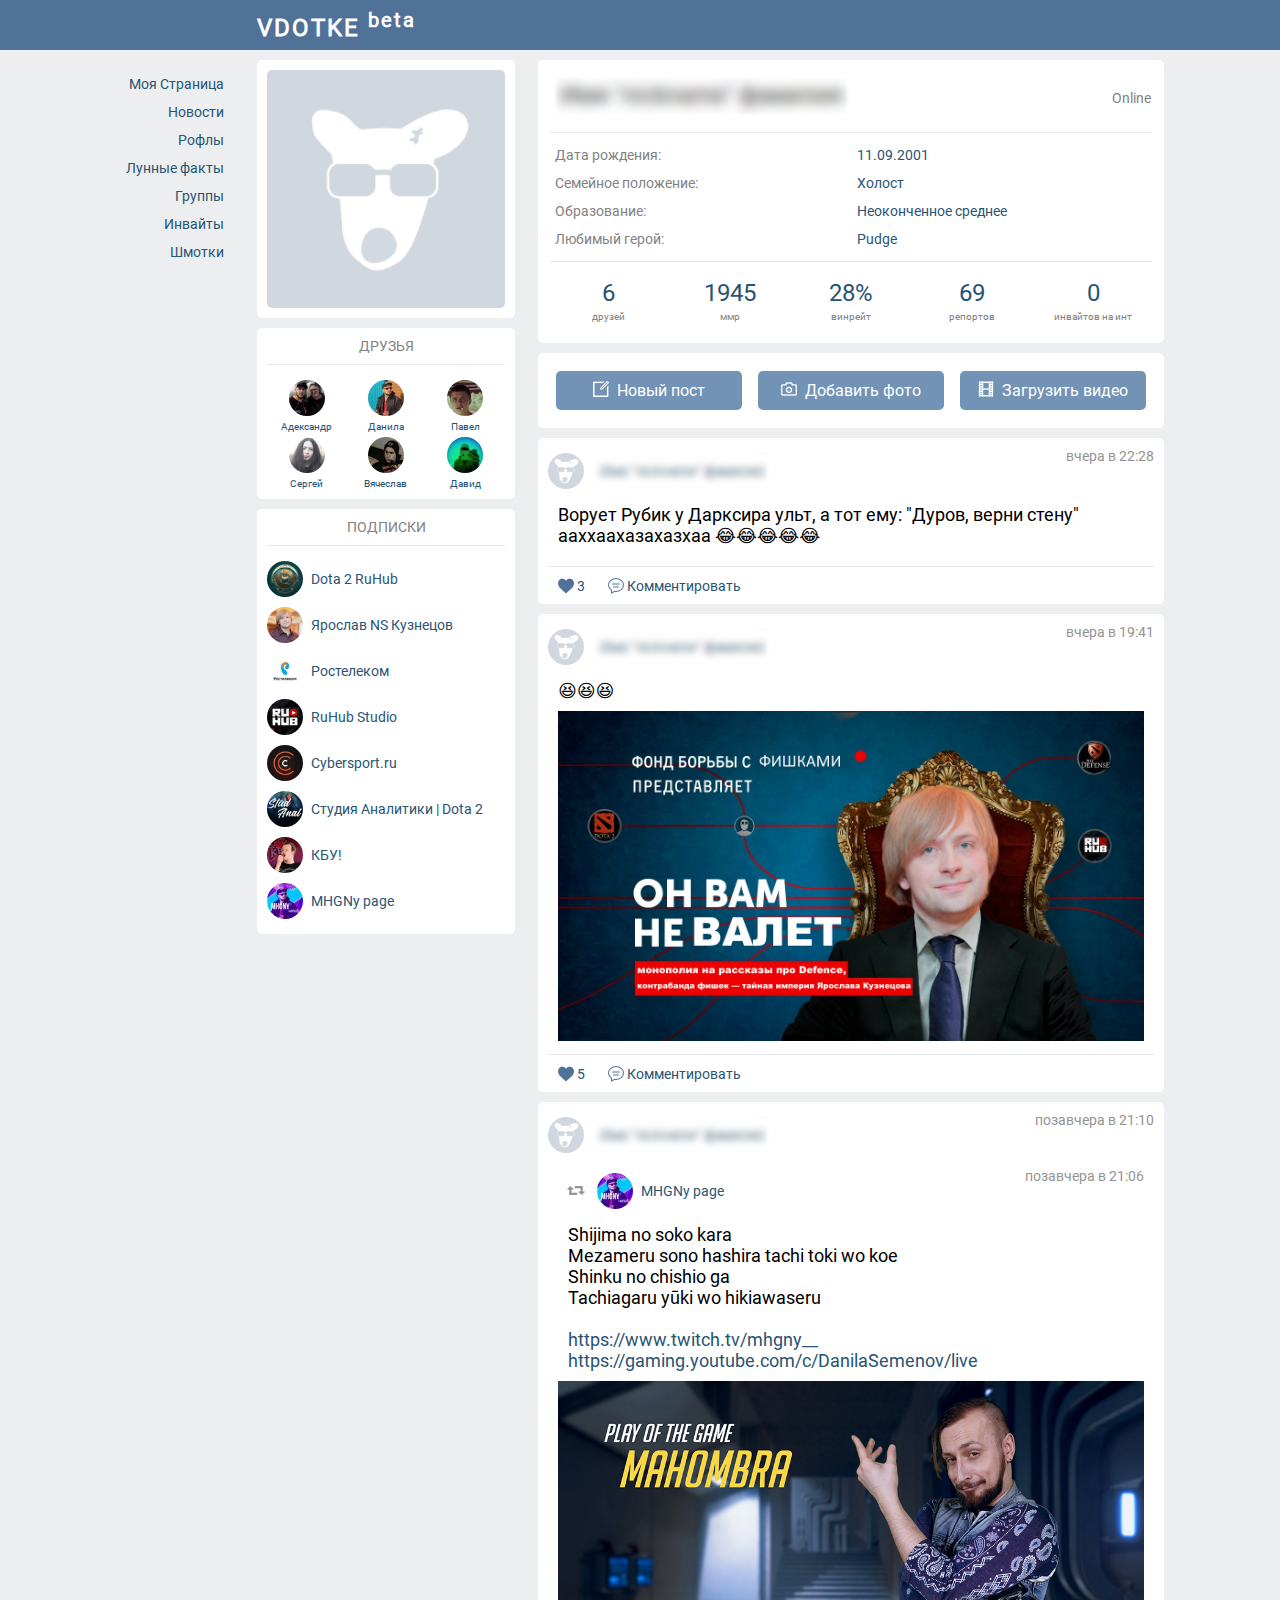
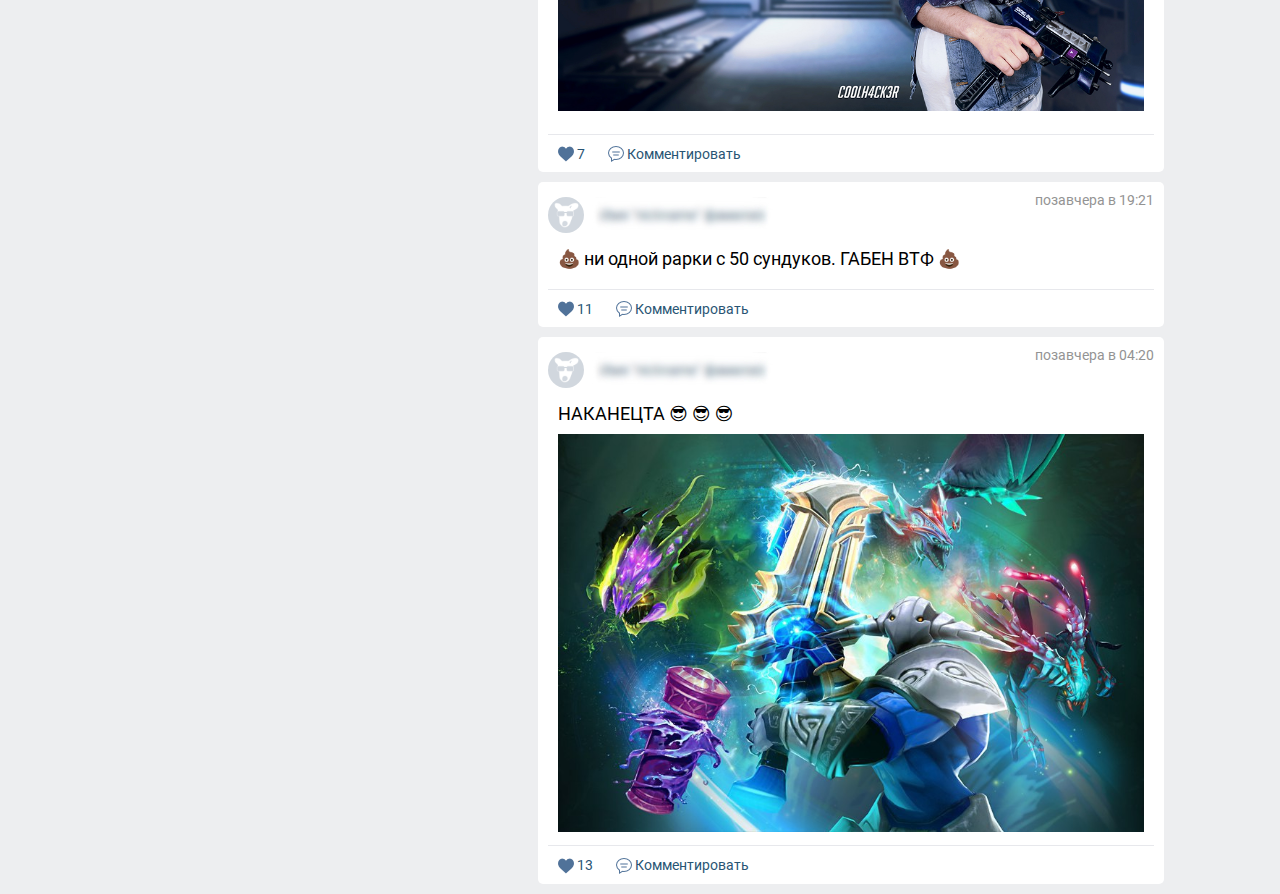
<file: index.html>
<!doctype html>
<html>
<head>
    <meta charset="utf-8">
    <title>VDOTKE [beta] | Социальная сеть для настоящих дотеров</title>
    <style type="text/css">
		
		@font-face { 
  font-family: 'Roboto';
  src: url('src/Roboto-Regular.ttf') format('truetype');
  font-weight: normal;
  font-style: normal;
}
		
        html, body {
            height: 100%;
        }

        a, a:visited, a:active {
            color: inherit;
            text-decoration: none;
			color: #285473;
        }
		
        .menu_block {
            padding: 10px;
            float: left;
            position: relative;
            margin: 10px;
            text-align: right;
            line-height: 200%;
            vertical-align: top;
        }

        .menu_block > a {
            display: block;
            color: #285473;
        }

        .content_block {
            background: #ffffff;
            padding: 10px;
            position: relative;
            margin: 10px;
            display: flex;
            justify-content: center;
            align-content: center;
            flex-direction: column;
            border-radius: 5px;
        }
		.post_header {
            position: relative;
  			display: flex;
  			flex-direction: row;
  			flex-wrap: nowrap;
  			justify-content: space-between;
			align-items: center;
            border-radius: 5px;
        }

        .content_block__header {
            padding-bottom: 10px;
            margin-bottom: 10px;
            border-bottom: 1px solid #e7e8ec;
            color: #828282;
            text-transform: uppercase;
        }

        .status_block {
            position: relative;
            display: flex;
            justify-content: center;
            align-content: center;
            flex-direction: row;
            border-radius: 5px;
        }
		.post_status_block {
            position: relative;
            display: flex;
            justify-content:flex-end;
            align-content: right;
            flex-direction: row;
            border-radius: 5px;
        }

        .status_cell {
            position: relative;
            border-radius: 5px;
            text-align: center;
            justify-content: center;
            align-content: center;
            flex-direction: row;
            width: 25%;
            margin: 10px;
        }

        .blocktop {
            background: #507299;
			display:flex;

            justify-content: center;

			align-items: center;
            height: 50px;

        }

        .centered-wrapper {
            position: relative;
            text-align: center;
            margin: 0;
            font-family: Roboto, Helvetica, Arial, Verdana, Tahoma, sans;
            font-size: 14px;
        }

        .centered-wrapper:before {
            position: relative;
            display: inline-block;
            width: 0;
            height: 100%;
            vertical-align: middle;
            margin: 0;
        }

        .centered-content {
            display: inline-block;
            vertical-align: top;
            margin: 0;
        }

        .button {
            background-color: #7293b6;
            border: none;
            color: white;
            padding: 10px;
            margin: 8px;
            text-align: center;
            text-decoration: none;
            font-size: 16px;
            border-radius: 5px;
            width: 33%;
			justify-content: center;
			vertical-align: middle;
			position: relative;
			display: flex;
        }

        .button:hover {
            background-color: #507299;
            border: none;
            color: white;
            padding: 10px;
            margin: 8px;
            text-align: center;
            text-decoration: none;
            font-size: 16px;
            border-radius: 5px;
            width: 33%;
            cursor: pointer;
        }
		.button_post {
            background-color: #7293b6;
            border: none;
            color: white;
            padding: 10px;
            text-align: center;
            text-decoration: none;
            font-size: 16px;
            border-radius: 5px;
            width: 25%;
			float:right;
			margin-top:8px;
        }

        .button_post:hover {
            background-color: #507299;
            border: none;
            color: white;
            padding: 10px;
            text-align: center;
            text-decoration: none;
            font-size: 16px;
            border-radius: 5px;
            width: 25%;
            cursor: pointer;
			margin-top:8px;
			float: right;
        }
		.button_close {
            border: none;
            color: white;
			width: 24px;
			height: 24px;
            text-align: center;
            text-decoration: none;
            font-size: 8px;
            border-radius: 5px;
			float:right;
			vertical-align: middle;
			color: #000;
			padding: 4px;
        }

        .button_close:hover {
            border: none;
            color: white;
			width: 24px;
            height: 24px;
            text-align: center;
            text-decoration: none;
            font-size: 8px;
            border-radius: 5px;
            cursor: pointer;
			vertical-align: middle;
			color: #000;
			padding: 4px;
        }
		.close_icon {
            height: 16px;
            width: 16px;
            vertical-align: middle;
            margin: 4px 0;
			opacity: 0.1;
        }
		.close_icon:hover {
            height: 16px;
            width: 16px;
            vertical-align: middle;
            margin: 4px 0;
			opacity: 0.3;
        }
		
		.friend_grid {
			padding: 0;
  			margin: 0;
  			list-style: none;
    		display: flex;				
  			flex-wrap:wrap;
			justify-content: center;
			width: auto;
		}
		
		.friend_block {
			display: flex;
            align-content: center;
			align-items: center;
            flex-direction: column;
			text-align: center;
			font-size: 10px;
			flex-grow: 1;
  			width: 30%;
			color: #42648b;
		}

        .blocktop {
            color: white;
            font-weight: bold;
            font-size: x-large;
			letter-spacing: 2px;
			font-kerning: normal;
        }

        .avatar {
            border-radius: 5px;
			width: 100%;
        }

        .profile {
            text-align: left;
        }

        .profile__avatar {
            height: 36px;
			width: 36px;
            border-radius: 50%;
            vertical-align:middle;
            margin: 5px 0;
        }

        .profile__name {
            margin-left: 5px;
            color: #285473;
            vertical-align: middle;
			position: relative;
			align-items: center;
			justify-content: center;
			align-content: center;
        }

        .profile__date {
            float: right;
            color: #939393;
            vertical-align: middle;
			
        }

        .profile.post {
            padding-bottom: 0px;
            margin-bottom: 0px;

        }

        .post__text {
            text-align: left;
            max-width: 564px;
			font-size:18px;
			padding:10px;
        }

        .post__img {
            width: 100%;
        }

        .post__img img {
            max-width: 586px;
        }

        .post__footer {
            padding-top: 10px;
            margin-top: 10px;
            border-top: 1px solid #e7e8ec;
        }

        .post__actions {
            text-align: left;
        }

        .post__actions div {
            display: inline-block;
            margin: 0 10px;
        }

        .post__actions img {
            height: 16px;
            width: 16px;
            vertical-align: middle;
        }

        .post__actions span {
            vertical-align: middle;
            color: #285473;
        }

        #form {
            position: fixed;
            background: rgba(0, 0, 0, 0.7);
            height: 100%;
            width: 100%;
            z-index: 100;
        }

        #form .content_block {
            margin: 20% auto;
            width: 600px;
        }

        #form .content_block > textarea {
            height: 200px;
			border: 1px solid #e7e8ec;
			font-family: Roboto, Helvetica, Arial, Verdana, Tahoma, sans;
			font-size:36px;
        }
    </style>
    <link rel="icon" href="img/favicon.ico" type="image/x-icon"/>
    <script src="src/jquery-3.2.1.min.js"></script>

</head>
<body class="centered-wrapper" bgcolor=#edeef0>
<div id="form" style="display: none">
    <div class="content_block" style="background: #edeef0">
        <div class="post_header">
        	<div align="left" style="float:left">
            	<img src="img/noavatar.png" class="profile__avatar" >
            	<span class="profile__name" class="profile__name" style="vertical-align:middle"><img src="img/name2.jpg" class="profile__name"></span>
            </div>
            <div class="button_close" id="close_form"><img src="img/close.png" class="close_icon"></div>
        </div>
        <textarea></textarea>
        <div class="post_status_block">
        	<div class="button_post" id="show_post">Опубликовать</div>
        </div>
    </div>
</div>
<div class="blocktop">
		<div class="centered-content" style="width:54px; margin:10px; padding:10px">
		</div>
        <div class="centered-content" style="width:184px; margin:10px; padding:10px; text-align:left">
        VDOTKE <sup>beta</sup>
		</div>
        <div class="centered-content" style="width:636px; margin:10px; padding:10px">
		</div>
</div>
<div class="centered-content">
    <div class="menu_block">
        <a href="#">Моя Страница</a>
        <a href="#">Новости</a>
        <a href="#">Рофлы</a>
        <a href="#">Лунные факты</a>
        <a href="#">Группы</a>
        <a href="#">Инвайты</a>
        <a href="#">Шмотки</a>
    </div>
</div>
<div class="centered-content">
    <div class="content_block"><img class="avatar" src="img/noavatar.png"></div>
    <div class="content_block">
        <span class="content_block__header">Друзья</span>
        <div class="friend_grid">
        	<div class="friend_block">
		<a href="#">
            	<img src="img/hitr.jpg" class="profile__avatar"><br>
            	Адександр
			</a>
        	</div>
        	<div class="friend_block">
			<a href="#">
            	<img src="img/danila.jpg" class="profile__avatar"><br>
            	Данила
				</a>
        	</div>
        	<div class="friend_block">
			<a href="#">
            	<img src="img/pavel.jpg" class="profile__avatar"><br>
            	Павел
				</a>
        	</div>
        	<div class="friend_block">
			<a href="#">
            	<img src="img/burzum.jpg" class="profile__avatar"><br>
            	Сергей
				</a>
        	</div>
        	<div class="friend_block">
			<a href="#">
            	<img src="img/slava.jpg" class="profile__avatar"><br>
            	Вячеслав
				</a>
        	</div>
        	<div class="friend_block">
			<a href="#">
            	<img src="img/david.jpg" class="profile__avatar"><br>
            	Давид
			</a>
        	</div>
        </div>
    </div>
    <div class="content_block">
        <span class="content_block__header">подписки</span>
        <a href="#" class="profile">
            <img src="img/dota2ruhub.jpg" class="profile__avatar">
            <span class="profile__name">Dota 2 RuHub</span>
        </a>
        <a href="#" class="profile">
            <img src="img/ns.jpg" class="profile__avatar">
            <span class="profile__name">Ярослав NS Кузнецов</span>
        </a>
        <a href="#" class="profile">
            <img src="img/rostel.jpg" class="profile__avatar">
            <span class="profile__name">Ростелеком</span>
        </a>
        <a href="#" class="profile">
            <img src="img/ruhub.jpg" class="profile__avatar">
            <span class="profile__name">RuHub Studio</span>
        </a>
        <a href="#" class="profile">
            <img src="img/cyber.jpg" class="profile__avatar">
            <span class="profile__name">Cybersport.ru</span>
        </a>
        <a href="#" class="profile">
            <img src="img/stud.jpg" class="profile__avatar">
            <span class="profile__name">Студия Аналитики | Dota 2</span>
        </a>
        <a href="#" class="profile">
            <img src="img/kbu.jpg" class="profile__avatar">
            <span class="profile__name">КБУ!</span>
        </a>
        <a href="#" class="profile">
            <img src="img/mhgny.jpg" class="profile__avatar">
            <span class="profile__name">MHGNy page</span>
        </a>
    </div>
</div>
<div class="centered-content">
    <div class="content_block" align="left">
        <table width="100%">
            <tr>
                <td><img src="img/name_big.jpg"></td>
                <td align="right"><font color="#828282">Online</font></td>
            </tr>
        </table>
        <hr size="1" width="600px" noshade color="#e7e8ec">
        <table cellpadding="5px">
            <tr>
                <td width="50%"><font color="#828282">Дата рождения:</font></td>
                <td><font color="#42648b"><a href="#">11.09.2001</a></font></td>
            </tr>
            <tr>
                <td width="50%"><font color="#828282">Семейное положение:</font></td>
                <td><font color="#42648b"><a href="#">Холост</a></font></td>
            </tr>
            <tr>
                <td width="50%"><font color="#828282">Образование:</font></td>
                <td><font color="#42648b"><a href="#">Неоконченное среднее</a></font></td>
            </tr>
            <tr>
                <td width="50%"><font color="#828282">Любимый герой:</font></td>
                <td><font color="#42648b"><a href="#">Pudge</a></font></td>
            </tr>
        </table>
        <hr size="1" width="600px" noshade color="#e7e8ec">
        <div class="status_block">

            <div class="status_cell"><font size="5" color="#42648b"><a href="#">6</a></font><br><font size="1"
                                                                                                      color="#828282">друзей</font>
            </div>
            <div class="status_cell"><font size="5" color="#42648b"><a href="#">1945</a></font><br><font size="1"
                                                                                                        color="#828282">ммр</font>
            </div>
            <div class="status_cell"><font size="5" color="#42648b"><a href="#">28%</a></font><br><font size="1"
                                                                                                        color="#828282">винрейт</font>
            </div>
            <div class="status_cell"><font size="5" color="#42648b"><a href="#">69</a></font><br><font size="1"
                                                                                                       color="#828282">репортов</font>
            </div>
            <div class="status_cell"><font size="5" color="#42648b"><a href="#">0</a></font><br><font size="1"
                                                                                                      color="#828282">инвайтов
                на инт</font></div>

        </div>
    </div>
    <div class="content_block">
        <div class="status_block">
            <div class="button" id="create"><img src="img/post.png" width=16px height=16px>&nbsp;&nbsp;Новый пост</div>
            <div class="button"><img src="img/foto.png" width=16px height=16px>&nbsp;&nbsp;Добавить фото</div>
            <div class="button"><img src="img/video.png" width=16px height=16px>&nbsp;&nbsp;Загрузить видео</div>
        </div>
    </div>
    <div id="new_post" class="content_block" style="display: none;">
        <a href="#" class="profile post">
            <img src="img/noavatar.png" class="profile__avatar">
            <img src="img/name.jpg" class="profile__name">
            <span class="profile__date">только что</span>
        </a>
        <div class="post__text"></div>
        <div class="post__footer">
            <div class="post__actions">
                <div>
                    <img src="img/like.png">
                    <span>0</span>
                </div>
                <div>
                    <a href="#">
                        <img src="img/comment.png">
                        <span>Комментировать</span>
                    </a>
                </div>
            </div>
        </div>
    </div>
    <div class="content_block">
        <a href="#" class="profile post">
            <img src="img/noavatar.png" class="profile__avatar">
            <img src="img/name.jpg" class="profile__name">
            <span class="profile__date">вчера в 22:28</span>
        </a>
        <div class="post__text">
            Ворует Рубик у Дарксира ульт, а тот ему: "Дуров, верни стену" ааххаахазахазхаа 😂😂😂😂😂
        </div>
        <div class="post__footer">
            <div class="post__actions">
                <div>
                    <img src="img/like.png">
                    <span>3</span>
                </div>
                <div>
                    <a href="#">
                        <img src="img/comment.png">
                        <span>Комментировать</span>
                    </a>
                </div>
            </div>
        </div>
    </div>
    <div class="content_block">
        <a href="#" class="profile post">
            <img src="img/noavatar.png" class="profile__avatar">
            <img src="img/name.jpg" class="profile__name">
            <span class="profile__date">вчера в 19:41</span>
        </a>
        <div class="post__text">
            😆😆😆
        </div>
        <div class="post__img">
            <img src="img/meme5.jpg">
        </div>
        <div class="post__footer">
            <div class="post__actions">
                <div>
                    <img src="img/like.png">
                    <span>5</span>
                </div>
                <div>
                    <a href="#">
                        <img src="img/comment.png">
                        <span>Комментировать</span>
                    </a>
                </div>
            </div>
        </div>
    </div>
    <div class="content_block">
        <a href="#" class="profile post">
            <img src="img/noavatar.png" class="profile__avatar">
            <img src="img/name.jpg" class="profile__name">
            <span class="profile__date">позавчера в 21:10</span>
        </a>
        <div class="content_block" style="margin: 0px;">
             <a href="#" class="profile post">
             <img src="img/repost.png" class="profile__avatar">
            <img src="img/mhgny.jpg" class="profile__avatar">
            <span class="profile__name">MHGNy page</span>
            <span class="profile__date">позавчера в 21:06</span>
        	</a>
        	<div class="post__text">
            Shijima no soko kara<br>
			Mezameru sono hashira tachi toki wo koe<br>
			Shinku no chishio ga<br>
			Tachiagaru yūki wo hikiawaseru<br><br>
       		<a href="https://www.twitch.tv/mhgny__">https://www.twitch.tv/mhgny__</a><br>
			<a href="https://gaming.youtube.com/c/DanilaSemenov/live">https://gaming.youtube.com/c/DanilaSemenov/live</a>
        	</div>
        	<div class="post__img">
            <img src="img/mahombra.jpg">
        	</div>
		</div>
        <div class="post__footer">
            <div class="post__actions">
                <div>
                    <img src="img/like.png">
                    <span>7</span>
                </div>
                <div>
                    <a href="#">
                        <img src="img/comment.png">
                        <span>Комментировать</span>
                    </a>
                </div>
            </div>
        </div>
    </div>
    <div class="content_block">
        <a href="#" class="profile post">
            <img src="img/noavatar.png" class="profile__avatar">
            <img src="img/name.jpg" class="profile__name">
            <span class="profile__date">позавчера в 19:21</span>
        </a>
        <div class="post__text">
            💩 ни одной рарки с 50 сундуков. ГАБЕН ВТФ 💩
        </div>
        <div class="post__footer">
            <div class="post__actions">
                <div>
                    <img src="img/like.png">
                    <span>11</span>
                </div>
                <div>
                    <a href="#">
                        <img src="img/comment.png">
                        <span>Комментировать</span>
                    </a>
                </div>
            </div>
        </div>
    </div>
    <div class="content_block">
        <a href="#" class="profile post">
            <img src="img/noavatar.png" class="profile__avatar">
            <img src="img/name.jpg" class="profile__name">
            <span class="profile__date">позавчера в 04:20</span>
        </a>
        <div class="post__text">
            НАКАНЕЦТА 😎 😎 😎
        </div>
        <div class="post__img">
            <img src="img/treasure.jpg">
        </div>
        <div class="post__footer">
            <div class="post__actions">
                <div>
                    <img src="img/like.png">
                    <span>13</span>
                </div>
                <div>
                    <a href="#">
                        <img src="img/comment.png">
                        <span>Комментировать</span>
                    </a>
                </div>
            </div>
        </div>
    </div>
</div>
<script>
    $(function () {
        $('#create').on('click', function () {
            $('#form').show();
        });

        $('#show_post').on('click', function () {
            $('#form').hide();
            $('#new_post').find('.post__text').html($('textarea').val());
            $('#new_post').show();
            $('textarea').val('');
        });

        $('#close_form').on('click', function () {
            $('#form').hide();
            $('textarea').val('');
        });
    });
</script>
</body>
</html>
</file>
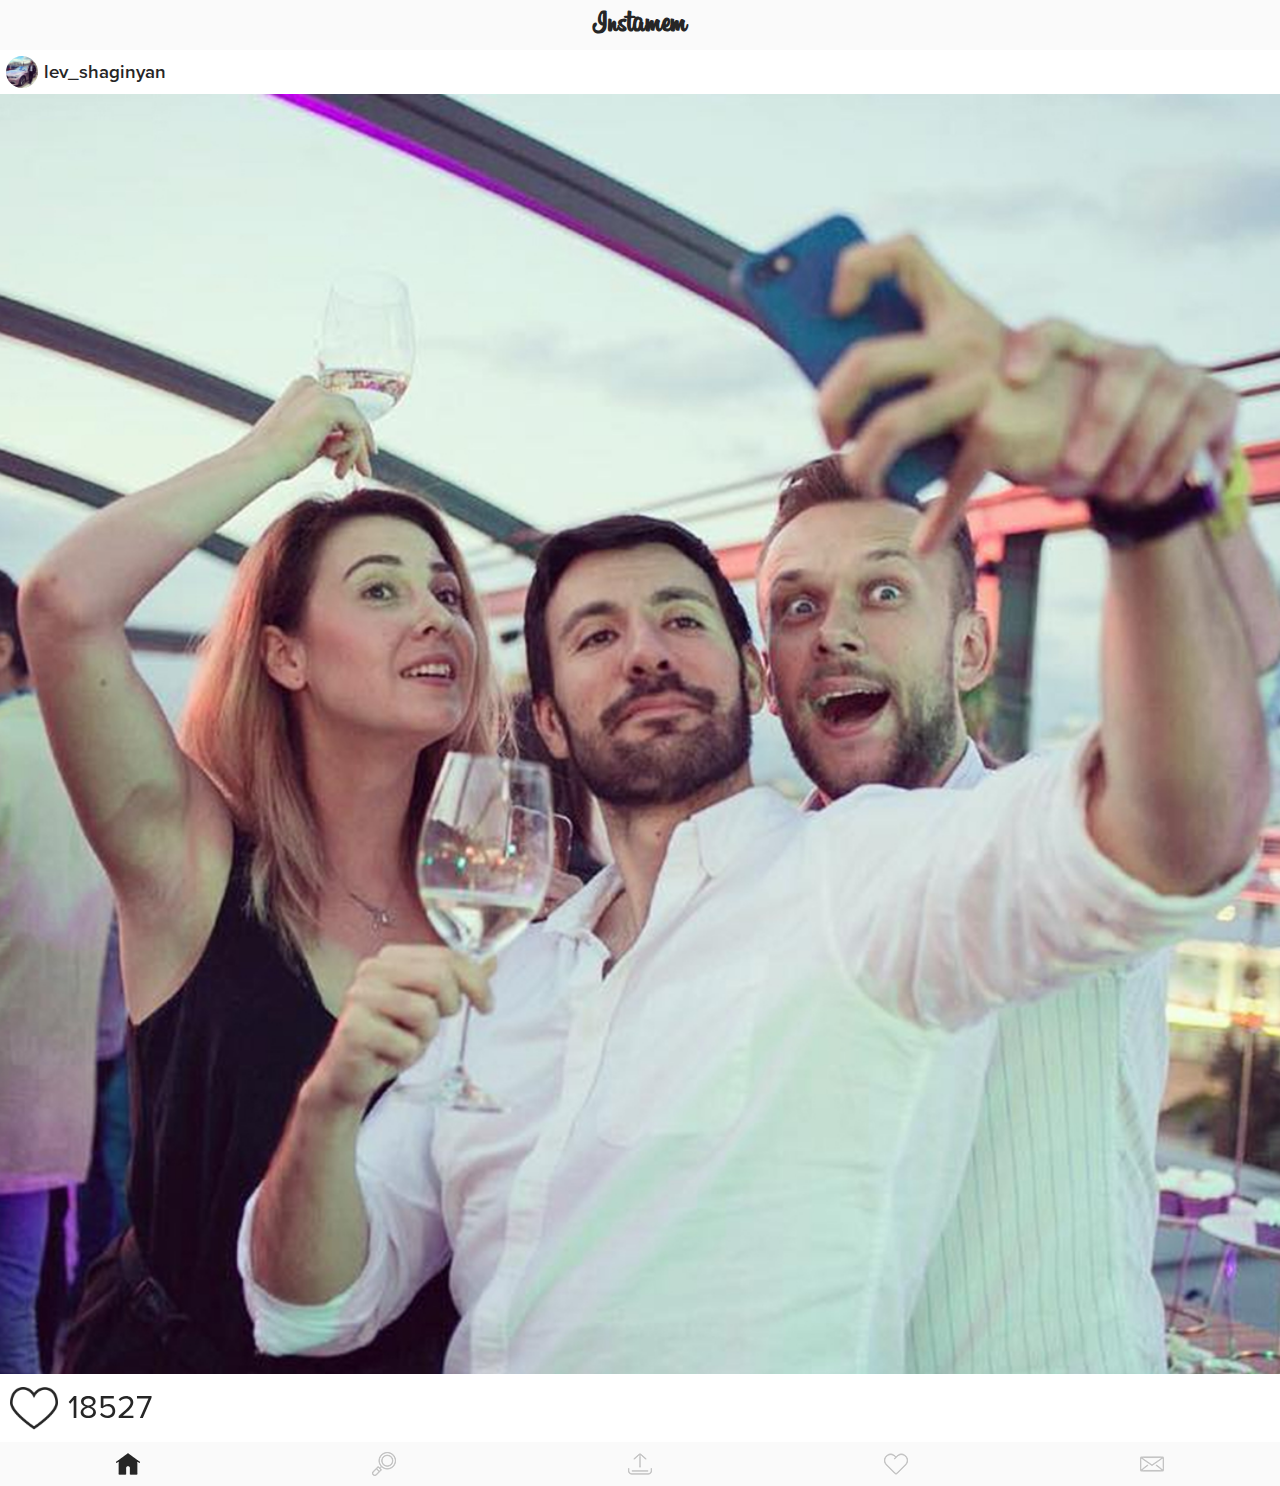
<file: instamem/index.html>
<!DOCTYPE html>
<html>
<head>
    <meta name="viewport" content="width=device-width, initial-scale=1">

    <meta name="theme-color" content="#FAFAFA">
    <link rel="icon" sizes="192x192" href="logo192x192.png">

    <link rel="manifest" href="manifest.json">

    <link rel="stylesheet" href="src/owl.carousel.min.css">
    <link rel="stylesheet" href="src/styles.css">

    <script src="src/jquery-3.2.1.min.js"></script>
    <script src="src/owl.carousel.min.js"></script>
    <script src="src/script.js"></script>
</head>
<body>
<header>
    <h1>Instamem</h1>
</header>
<main>
    <header>
        <img src="photos/photo4.jpg">
        <h3>lev_shaginyan</h3>
    </header>
    <div class="owl-carousel owl-theme">
        <div class="item">
            <article>
                <img class="like" src="src/like.png" style="height: 56px; width: 56px;">
                <img src="photos/photo1.jpg">
            </article>
            <footer>
                <img src="src/like_outline.png">
                <span>18527</span>
            </footer>
        </div>
        <div class="item">
            <article>
                <img class="like" src="src/like.png" style="height: 56px; width: 56px;">
                <img src="photos/photo2.jpg">
            </article>
            <footer>
                <img src="src/like_outline.png">
                <span>22319</span>
            </footer>
        </div>
        <div class="item">
            <article>
                <img class="like" src="src/like.png" style="height: 56px; width: 56px;">
                <img src="photos/photo4.jpg">
            </article>
            <footer>
                <img src="src/like_outline.png">
                <span>22882</span>
            </footer>
        </div>
        <div class="item">
            <article>
                <img class="like" src="src/like.png" style="height: 56px; width: 56px;">
                <img src="photos/photo5.jpg">
            </article>
            <footer>
                <img src="src/like_outline.png">
                <span>14322</span>
            </footer>
        </div>
        <div class="item">
            <article>
                <img class="like" src="src/like.png" style="height: 56px; width: 56px;">
                <img src="photos/photo6.jpg">
            </article>
            <footer>
                <img src="src/like_outline.png">
                <span>19450</span>
            </footer>
        </div>
    </div>
</main>
<footer>
    <div class="button"><img src="src/ico1.png"></div>
    <div class="button"><img src="src/ico2.png" style="opacity:0.25"></div>
    <div class="button"><img src="src/ico3.png" style="opacity:0.25"></div>
    <div class="button"><img src="src/ico4.png" style="opacity:0.25"></div>
    <div class="button"><img src="src/ico5.png" style="opacity:0.25"></div>
</footer>
</body>
</html>
</file>
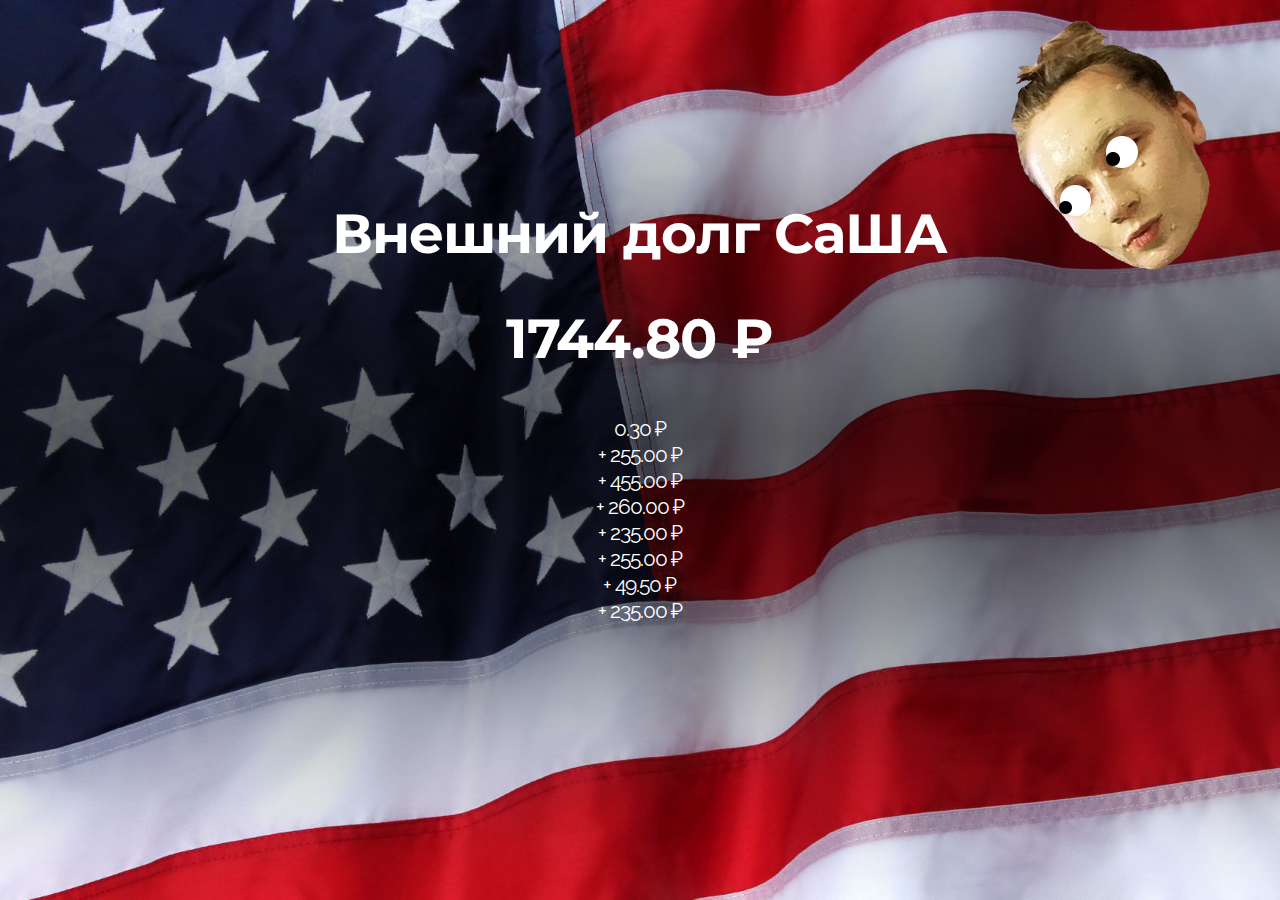
<file: dolg.html>
﻿<!DOCTYPE html>
<html lang="en"><head>
  <meta charset="utf-8">
  <title>Внешний долг СаША</title>
  <meta name="keywords" content="">
  <meta name="description" content="">
  <meta name="viewport" content="width=device-width, initial-scale=1.0, maximum-scale=1.0, user-scalable=no">
  
  <meta property="og:title" content="">
	<meta property="og:type" content="website">
	<meta property="og:url" content="">
	<meta property="og:site_name" content="">
	<meta property="og:description" content="">

  <!-- Styles -->
  <link rel="stylesheet" href="css/font-awesome.min.css">
  <link rel="stylesheet" href="css/animate.css">
  <link href='http://fonts.googleapis.com/css?family=Raleway:400,100,200,300,500,600,700,800,900|Montserrat:400,700' rel='stylesheet' type='text/css'>
  

  <link rel="stylesheet" href="css/bootstrap.min.css">
  <link rel="stylesheet" href="css/main.css">

  <script src="js/modernizr-2.7.1.js"></script>
  
</head>

<body>

    
        
    <header>
      <div class="container">
        <div align="right"><img src="face.png"></div>
        <div class="row header-info">
          <div class="col-sm-10 col-sm-offset-1 text-center">
            <h1 class="wow fadeIn">Внешний долг СаША</h1>
            <br />
            <h1 class="wow fadeIn" data-wow-delay="0.5s">1744.80 ₽</h1>
            <br />
			  <h1 class="lead wow fadeIn" data-wow-delay="1s">0.30 ₽ <br /> + 255.00 ₽<br /> + 455.00 ₽<br /> + 260.00 ₽<br /> + 235.00 ₽<br /> + 255.00 ₽<br /> + 49.50 ₽<br /> + 235.00 ₽</h1>
              
              
            
          </div>
        </div>
      </div>
    </header>
<!-- Javascript
    ================================================== -->
    <!-- Placed at the end of the document so the pages load faster -->
    <script src="//ajax.googleapis.com/ajax/libs/jquery/1.11.0/jquery.min.js"></script>
    <script>window.jQuery || document.write('<script src="js/jquery-1.11.0.min.js"><\/script>')</script>
    <script src="js/wow.min.js"></script>
    <script src="js/bootstrap.min.js"></script>
    <script src="js/main.js"></script>

   
    </body>
</html>
</file>
<file: instamem/src/styles.css>
@font-face {
    font-family: Billabong;
    src: url('Billabong.ttf');
}
@font-face {
    font-family: ProximaNova-Reg;
    src: url('ProximaNova-Reg.otf');
}
@font-face {
    font-family: ProximaNova-Semibold;
    src: url('ProximaNova-Semibold.otf');
}
@font-face {
    font-family: ProximaNova-Bold;
    src: url('ProximaNova-Bold.otf');
}

html, body {
    margin: 0;
    padding: 0;
    height: 100%;
}

body {
    display: flex;
    flex-direction: column;
}

body > header {
    font-family: Billabong, sans-serif;
    text-align: center;
	color: #262626;
    background: #FAFAFA;
}

body > header > h1 {
    margin: 5px 0;
}

body > main {
    flex: 1;
    display: flex;
    flex-direction: column;
    background: #FFFFFF;
}

body > main > header {
    display: flex;
    flex-direction: row;
    align-items: center;
	color: #262626;
    font-family: ProximaNova-Semibold, sans-serif;
}

body > main > header > img {
    height: 32px;
    width: 32px;
    margin: 6px;
    border-radius: 50%;
}

body > main > header > h3 {
    flex: 1;
    margin: 0;
}

body > footer {
    display: flex;
    flex-direction: row;
    justify-content: space-around;
    align-items: center;
	color: #262626;
    font-family: ProximaNova-Semibold, sans-serif;
    background: #FAFAFA;
}

body > footer > .button {
    height: 24px;
    width: 24px;
    margin: 10px;
}

.owl-carousel {
    flex: 1;
    display: flex;
}

.owl-stage-outer, .owl-stage, .owl-item {
    height: 100%;
}

.item, .item > article {
    height: 100%;
    display: flex;
    flex-direction: column;
    justify-content: center;
}

.item > article {
}

.item > article > img {
}

.item > footer {
    margin: 10px 0;
    display: flex;
    align-items: center;
}

.item > footer > img {
    height: 48px;
    width: 48px !important;
    margin: 0 10px;
}

.item > footer > span {
    font-size: 32px;
	color: #262626;
    font-family: ProximaNova-Reg, sans-serif;
}

.like {
    opacity: 0;
    height: 56px;
    width: 56px;
    position: absolute;
    align-self: center;
}
</file>
<file: css/main.css>
/*!
 * SNOW Landing Page Theme
 *
 * Created by Visual Soldiers
 * Visit us at http://www.visualsoldiers.com
 *
 * Handcrafted with love in Atlanta!
 */


/* ==========================================================================
   Global styles
   ========================================================================== */
h1, h2, h3, h4, h5, h6, p, .btn, .navbar-nav a, .form-control, .list-inline, small, #pricing {
  font-family: 'Montserrat', sans-serif;
}

p, .lead {
	font-family: 'Raleway', sans-serif;
}

h1 {
  font-size: 55px;
  line-height: 55px;
  letter-spacing: -1px;
  color: #ffffff;
  font-weight: 700;
}

h2 {
  font-size: 40px;
  line-height: 40px;
  etter-spacing: -0.5px;
  color: #ffffff;
  font-weight: 700;
}

h3 {
  font-size: 16px;
  line-height: 30px;
  letter-spacing: 0px;
  color: #231f20;
  font-weight: 700;
}

.lead {
  font-size: 21px;
  line-height: 26px;
  color: #ffffff;
  font-weight: 400;
}

p {
  font-size: 17px;
  line-height: 22px;
  color: #929496;
  font-weight: 400;
}

/*------------------Utilities---------------------*/
a {
  color: inherit;
  font-weight: inherit;
  font-size: inherit;
  text-decoration: none;
}

a:hover, a:focus {
  text-decoration: none;
  color: #231f20;
  -webkit-transition: all 0.35s ease-in-out;
  -moz-transition: all 0.35s ease-in-out;
  -o-transition: all 0.35s ease-in-out;
  transition: all 0.35s ease-in-out;
}

.fa-lg {
  font-size: 1.33333em;
  line-height: 0.75em;
  vertical-align: -10%;
}

::selection {
	background: #231f20; /* Safari */
	color: #FFFFFF;
}
::-moz-selection {
	background: #231f20; /* Firefox */
	color: #FFFFFF;
}


/*------------------Buttons---------------------*/
.btn:focus {
  outline: 0px auto -webkit-focus-ring-color;
  outline: none;
}

.btn {
  text-transform: uppercase;
  border-radius: 4px;
  border: none;
}

.btn-lg {
  font-size: 13px;
  line-height: 1.33;
  padding: 22px 30px;
  font-weight: 400;
  letter-spacing: 1px;
}

.btn-sm {
  font-size: 11px;
  line-height: 1.33;
  padding: 10px 18px;
  font-weight: 400;
}

.btn-wide {
  width: 100%;
  font-size: 13px;
  line-height: 1.33;
  padding: 18px 28px;
  font-weight: 400;
  letter-spacing: 1px;
}

.btn-primary {
  background-color:#70cbce;
  color: #ffffff;
}

.btn-primary:hover, .btn-primary:focus, .btn-primary:active, .btn-primary.active {
  background-color: #8be2e5;
  color: #ffffff;
  -webkit-transition: all 0.35s ease-in-out;
  -moz-transition: all 0.35s ease-in-out;
  -o-transition: all 0.35s ease-in-out;
  transition: all 0.35s ease-in-out;
}

.btn-secondary {
  background-color: #ffffff;
  color: #231f20;
}

.btn-secondary:hover, .btn-secondary:focus, .btn-secondary:active, .btn-secondary.active {
  background-color: #ededed;
  color: #231f20;
  -webkit-transition: all 0.35s ease-in-out;
  -moz-transition: all 0.35s ease-in-out;
  -o-transition: all 0.35s ease-in-out;
  transition: all 0.35s ease-in-out;
}




/*-----------------Margins------------------*/
.margin-0 {
    margin-bottom: 0 !important;
}
.margin-10 {
    margin-bottom: 10px !important;
}
.margin-15 {
    margin-bottom: 15px !important;
}
.margin-20 {
    margin-bottom: 20px !important;
}
.margin-30 {
    margin-bottom: 30px !important;
}
.margin-40 {
    margin-bottom: 40px !important;
}
.margin-50 {
    margin-bottom: 50px !important;
}
.margin-60 {
    margin-bottom: 60px !important;
}
.margin-70 {
    margin-bottom: 70px !important;
}
.margin-80 {
    margin-bottom: 80px !important;
}
.margin-90 {
    margin-bottom: 90px !important;
}
.margin-100 {
    margin-bottom: 100px !important;
}


/*-----------------Colors------------------*/

.black {
  color: #231f20;
}

.blue {
  color: #70cbce;
}

.white {
  color: #ffffff;
}

.black-bg {
  background: #231f20;
}

.blue-bg {
  background: #70cbce;
}

.white-bg {
  background: #ffffff;
}

.purple-bg {
	background: #6d3f96;
}



/* ==========================================================================
   Nav Styles
   ========================================================================== */




/* ==========================================================================
   Main styles
   ========================================================================== */
header {
  background: url(../flag.jpg) no-repeat center center;
  width: 100%;
  padding: 20px 10px 60px 10px;
  height: 100vh;
  overflow: hidden;
  background-size: cover;
  -webkit-background-size: cover;
  -moz-background-size: cover;
  -o-background-size: cover;
}

.header-info {
	position: absolute;
	bottom: 0;
	width: 100%;
	left: 0;
	right: 0;
	margin-left: 0px;
	margin-bottom: 20%;
}

.signin {
  padding-top: 9px;
}


.mouse-icon {
    border: 2px solid #fff;
    border-radius: 16px;
    display: block;
    height: 50px;
    margin: -100px auto 50px;
    position: relative;
    width: 30px;
    z-index: 10;
}
.mouse-icon .scroll {
    animation-delay: 0s;
    animation-duration: 1s;
    animation-iteration-count: infinite;
    animation-name: scrolling;
    animation-play-state: running;
    animation-timing-function: linear;
}
.mouse-icon .scroll {
    background: #fff none repeat scroll 0 0;
    border-radius: 10px;
    height: 10px;
    margin-left: auto;
    margin-right: auto;
    position: relative;
    top: 4px;
    width: 4px;
}
@keyframes scrolling {
0% {
    opacity: 0;
    top: 5px;
}
30% {
    opacity: 1;
    top: 10px;
}
100% {
    opacity: 0;
    top: 25px;
}
}

.pad-xl {
	padding: 200px 0px;
}

.pad-lg {
	padding: 160px 0px;
}

.pad-sm {
	padding: 80px 0px;
}

.pad-xs {
	padding: 30px 0px;
}



#be-the-first {
  background: url(../img/be-the-first-bg.jpg) #231f20 no-repeat center center fixed;
  min-height: 300px;
  -webkit-background-size: cover;
  -moz-background-size: cover;
  -o-background-size: cover;
  background-size: cover;
}

hr.line {
	width: 100%;
	border: 2px solid;
}

.purple {
	border-color: #6d3f96;
	color: #6d3f96;
}

.blue {
	border-color: #70cbce;
	color: #70cbce
}

.yellow {
	border-color: #fdc05d;
	color: #fdc05d;
}

.iphone {
    position: relative;
    height: 200px;
}

.iphone img {
    margin: 0 auto;
    position: absolute;
    left: 0;
    right: 0;
    width: 100%;
    max-width: 440px;
}


#invite {
  background: #f2f2f2;
}

.fa-envelope-o {
  color: #4ec3cd;
  font-size: 22px;
  display: block;
  padding-top: 15px;
  width: 60px;
  height: 60px;
  border: 2px solid #4ec3cd;
  -moz-border-radius: 30px;
  -o-border-radius: 30px;
  -webkit-border-radius: 30px;
  border-radius: 30px;
  margin: auto;
}



.news-container {
  padding: 10px 0px 20px;
  border-bottom: 1px dotted #d9d9d9;
}

.news-img {
  padding-right: 20px;
}

footer {
  background: #ffffff;
  padding: 40px 0px;
}

.social li a:hover {
  opacity: 0.5;
}



/*---------------Pricing Tables-------------------*/


#pricing {
  background: #70cbce;
}

.pricing-container {
  padding-left: 0px;
  padding-right: 0px;
}

.pricing-table {
  background: transparent;
  margin-bottom: 50px;
  margin-top: 0px;
  -webkit-transition: all 0.25s ease-in-out;
  -moz-transition: all 0.25s ease-in-out;
  -o-transition: all 0.25s ease-in-out;
  transition: all 0.25s ease-in-out;
}
.pricing-table.active {
  box-shadow: 0px 0px 12px rgba(41,46,50,0.6); 
  position: absolute;
  margin: auto;
  z-index: 200;
  border-top-left-radius: 10px;
  border-top-right-radius: 10px;
}

.pricing-table:hover {
  margin-top: -10px;
  -webkit-transition: all 0.25s ease-in-out;
  -moz-transition: all 0.25s ease-in-out;
  -o-transition: all 0.25s ease-in-out;
  transition: all 0.25s ease-in-out;
}

.pricing-table li {
  padding-left: 20px;
  padding-right: 20px;
}

.headline {
  background: #231f20;
  color: #FFFFFF;
  padding: 10px;
  border-top-left-radius: 10px;
  border-top-right-radius: 10px;
}

.price {
    background: none repeat scroll 0 0 #231f20;
    color: #FFFFFF;
    font-size: 32px;
    font-weight: bold;
    padding-bottom: 20px;
    padding-top: 20px;
}


.pricing-table:hover li.price  {
  background: #303236;
  -webkit-transition: all 0.85s ease-in-out;
  -moz-transition: all 0.85s ease-in-out;
  -o-transition: all 0.85s ease-in-out;
  transition: all 0.85s ease-in-out;
}

.price small {
  font-weight: 300;
  color: #929496;
}

.info {
  padding-top: 20px;
  padding-bottom: 20px;
  font-weight: 300;
  font-size: 13px;
  color: #929496;
  background: #ffffff;
}

.features {
  color: #231f20;
  font-weight: bold;
  padding-top: 12px;
  padding-bottom: 15px;
  border-bottom: 1px dotted #E8EAEA;
  background: #ffffff
}

.features.first {
  border-top: 1px dotted #E8EAEA;
}

.features.last {
  padding-top: 17px;
  padding-bottom: 20px;
}

.features.last a {
	color: #70cbce;
	font-size: 14px;
	letter-spacing: 1px;
}

.pricing-container .btn {
    border-radius: 0;
}




/* ==========================================================================
   Form styles
   ========================================================================== */
.form-control {
    background-color: #FFFFFF;
    background-image: none;
    border: 0px solid transparent;
    border-radius: 4px;
    box-shadow: 0 1px 1px rgba(0, 0, 0, 0.075) inset;
    color: #929496;
    display: block;
    font-size: 15px;
    height: 60px;
    line-height: 1.42857;
    padding: 6px 12px;
    transition: border-color 0.15s ease-in-out 0s, box-shadow 0.15s ease-in-out 0s;
}

.form-control::-moz-placeholder {
    color: #d9d9d9;
    font-size: 15px;
    opacity: 1;
}

.form-control::-webkit-placeholder, .form-control::-o-placeholder {
    color: #d9d9d9;
    font-size: 15px;
    opacity: 1;
}

.form-control::-o-placeholder {
    color: #d9d9d9;
    font-size: 15px;
    opacity: 1;
}




/* ==========================================================================
   Mobile styles
   ========================================================================== */
/* Landscape phones and down */
@media (max-width: 480px) { 

.btn-lg {
  font-size: 12.5px;
  line-height: 1.33;
  padding: 16px 13px;
  letter-spacing: 0px;
}


.btn-wide {
  width: 100%;
  font-size: 12.5px;
  line-height: 1.33;
  padding: 16px 13px;
  letter-spacing: 0px;
}

#be-the-first { 
      background-attachment: scroll;
  }

}


/* Landscape phone to portrait tablet */
@media (min-width: 481px) and (max-width: 767px) { 

#be-the-first { 
      background-attachment: scroll;
  }

}


/* Portrait tablet to landscape and desktop */
@media (min-width: 768px) and (max-width: 991px) {

#be-the-first { 
      background-attachment: scroll;
  }
  
}



/* Desktops and laptops ----------- */
@media (min-width: 992px) and (max-width: 1199px) {

}
     


/* Large screens ----------- */
@media (min-width: 1200px) and (max-width: 3000px) {

}
</file>
